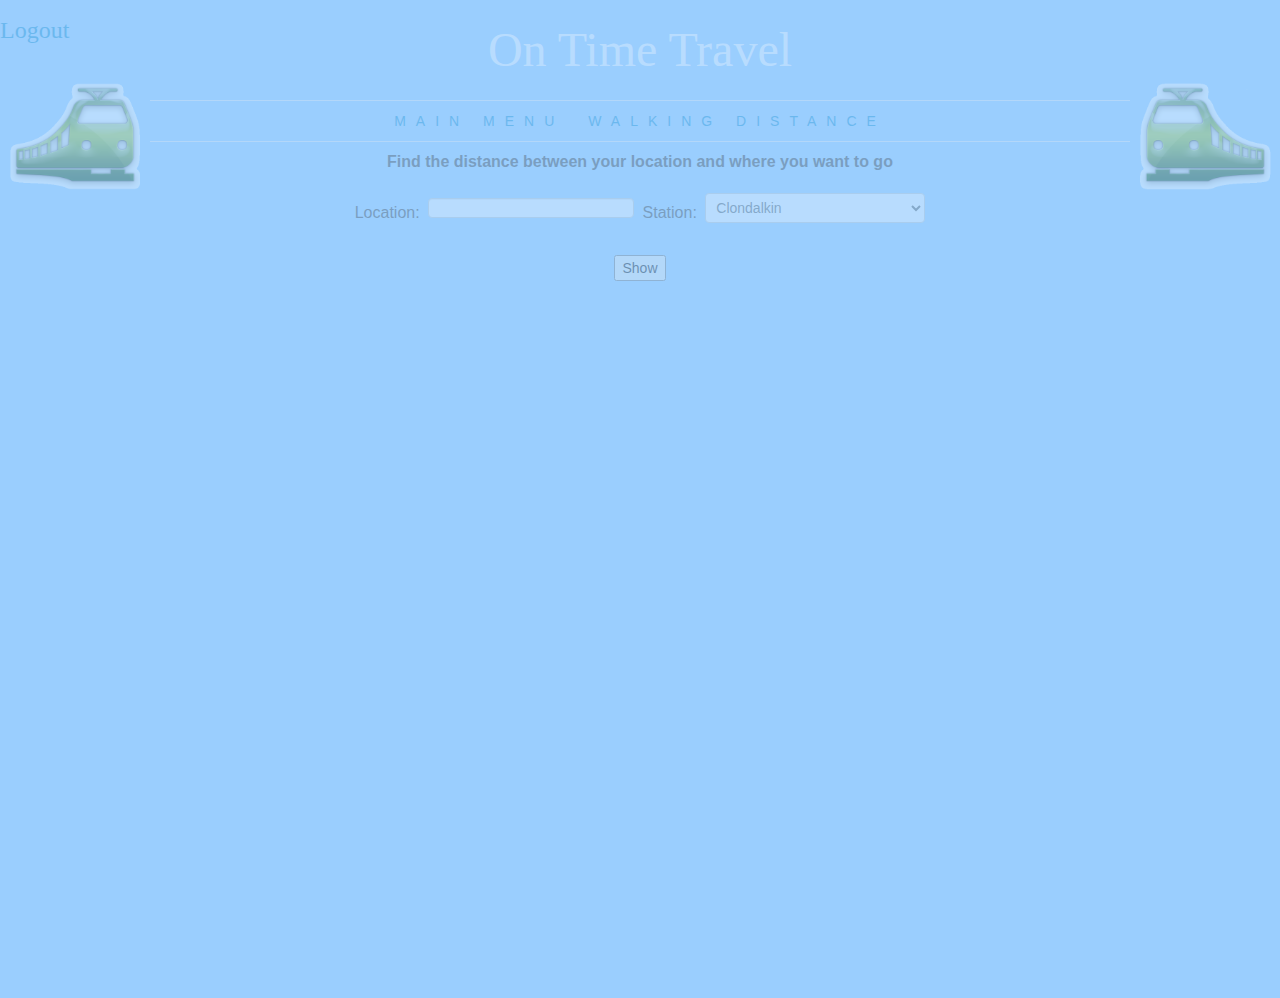
<file: CarDistance1.html>
<html>

<head>

<link rel="icon" type="image/png" href="logo2-20140405-favicon.ico"/>



<link rel="stylesheet" href="css/styles.css">
<script type="text/javascript" src="js/jquery-1.4.1.min.js"></script>
  <script type="text/javascript" src="js/custom.js"></script>

<title>On Time Travel</title>

<meta type="description" content="Find the distance between two places on the map and the shortest route."/>



<script type="text/javascript" src="http://maps.google.com/maps/api/js?sensor=true"></script>

<script type="text/javascript">



	var location1;

	var location2;

	

	var address1;

	var address2;



	var latlng;

	var geocoder;

	var map;

	

	var distance;

	

	var bounds = new google.maps.LatLngBounds();

var markersArray = [];



var origin1 = 'Clondalkin, Dublin, Ireland';

var destinationA = 'Tallaght, Dublin, Ireland';



var destinationIcon = 'person.png';

var originIcon = 'trainMarker.png';



var directionsDisplay;

var directionsService = new google.maps.DirectionsService();

	

	// finds the coordinates for the two locations and calls the showMap() function

	function initialize()

	{

		geocoder = new google.maps.Geocoder(); // creating a new geocode object

		

		// getting the two address values

		address1 = document.getElementById("address1").value;

		address2 = document.getElementById("address2").value;

		

		// finding out the coordinates

		if (geocoder) 

		{

			geocoder.geocode( { 'address': address1}, function(results, status) 

			{

				if (status == google.maps.GeocoderStatus.OK) 

				{

					//location of first address (latitude + longitude)

					location1 = results[0].geometry.location;

				} else 

				{

					alert("Geocode was not successful for the following reason: " + status);

				}

			});

			geocoder.geocode( { 'address': address2}, function(results, status) 

			{

				if (status == google.maps.GeocoderStatus.OK) 

				{

					//location of second address (latitude + longitude)

					location2 = results[0].geometry.location;

					// calling the showMap() function to create and show the map 

					showMap();

				} else 

				{

					alert("Geocode was not successful for the following reason: " + status);

				}

			});

		}

		

		

	}

		

	// creates and shows the map

	function showMap()

	{

		// center of the map (compute the mean value between the two locations)

		latlng = new google.maps.LatLng((location1.lat()+location2.lat())/2,(location1.lng()+location2.lng())/2);

		

		// set map options

			// set zoom level

			// set center

			// map type

		var mapOptions = 

		{

			zoom: 1,

			center: latlng,

			mapTypeId: google.maps.MapTypeId.HYBRID

		};

		

		// create a new map object

			// set the div id where it will be shown

			// set the map options

		map = new google.maps.Map(document.getElementById("map_canvas"), mapOptions);

		

		// show route between the points

		directionsService = new google.maps.DirectionsService();

		directionsDisplay = new google.maps.DirectionsRenderer(

		{

			suppressMarkers: true,

			suppressInfoWindows: true

		});

		directionsDisplay.setMap(map);

		var request = {

			origin:location1, 

			destination:location2,

			travelMode: google.maps.DirectionsTravelMode.DRIVING

		};

		directionsService.route(request, function(response, status) 

		{

			if (status == google.maps.DirectionsStatus.OK) 

			{

				directionsDisplay.setDirections(response);

				distance = "The distance between the two points on the chosen route is: "+response.routes[0].legs[0].distance.text;

				distance += "<br/>The aproximative driving time is: "+response.routes[0].legs[0].duration.text;

				document.getElementById("distance_road").innerHTML = distance;

			}

		});

		

		// show a line between the two points

		var line = new google.maps.Polyline({

			map: map, 

			path: [location1, location2],

			strokeWeight: 7,

			strokeOpacity: 0.8,

			strokeColor: "#FFAA00"

		});

		

		// create the markers for the two locations		

		var marker1 = new google.maps.Marker({

			map: map, 

			position: location1,

			title: "First location"

		});

		var marker2 = new google.maps.Marker({

			map: map, 

			position: location2,

			title: "Second location"

		});

		

		// create the text to be shown in the infowindows

		var text1 = '<div id="content">'+

				'<h1 id="firstHeading">First location</h1>'+

				'<div id="bodyContent">'+

				'<p>Coordinates: '+location1+'</p>'+

				'<p>Address: '+address1+'</p>'+

				'</div>'+

				'</div>';

				

		var text2 = '<div id="content">'+

			'<h1 id="firstHeading">Second location</h1>'+

			'<div id="bodyContent">'+

			'<p>Coordinates: '+location2+'</p>'+

			'<p>Address: '+address2+'</p>'+

			'</div>'+

			'</div>';

		

		// create info boxes for the two markers

		var infowindow1 = new google.maps.InfoWindow({

			content: text1

		});

		var infowindow2 = new google.maps.InfoWindow({

			content: text2

		});



		// add action events so the info windows will be shown when the marker is clicked

		google.maps.event.addListener(marker1, 'click', function() {

			infowindow1.open(map,marker1);

		});

		google.maps.event.addListener(marker2, 'click', function() {

			infowindow2.open(map,marker2);

		});

		

		// compute distance between the two points

		var R = 6371; 

		var dLat = toRad(location2.lat()-location1.lat());

		var dLon = toRad(location2.lng()-location1.lng()); 

		

		var dLat1 = toRad(location1.lat());

		var dLat2 = toRad(location2.lat());

		

		var a = Math.sin(dLat/2) * Math.sin(dLat/2) +

				Math.cos(dLat1) * Math.cos(dLat1) * 

				Math.sin(dLon/2) * Math.sin(dLon/2); 

		var c = 2 * Math.atan2(Math.sqrt(a), Math.sqrt(1-a)); 

		var d = R * c;

		

		document.getElementById("distance_direct").innerHTML = "<br/>The distance between the two points (in a straight line) is: "+d;

	}

	

	function toRad(deg) 

	{

		return deg * Math.PI/180;

	}

</script>



</head>



<body background="blue.jpg">



<br />

<font face='Verdana' size='5' color='white' align='right'><a href=logout.php>Logout</a></font>

<center><font face="Verdana" size="7" color="white">On Time Travel</font></center>

<img alt='logo' src='flip.png' height='150px' width='150px' align='left' />

<img alt='logo' src='trainLogo.png' height='150px' width='150px' align="right" />

<br /><br />



<div id="wrapper">
	<div id="header">
<div id="list1">
            <ul class="menu">
              <li class="active"><a href="members.php" data-toggle="tab">Main Menu</a></li>
              
			  <li><a href="WalkDistance.html" data-toggle="tab">Walking distance</a></li>
              <!--<li><a href="#train-list-page" data-toggle="tab">Train List</a></li>-->
              </ul>
          </div>
		  </div>
		  </div>


	<div id="form" style="width:100%; height:20%">

		<table align="center" valign="center">

			<tr>

				<td colspan="7" align="center"><b>Find the distance between your location and where you want to go</b></td>

			</tr>

			<tr>

				<td colspan="7">&nbsp;</td>

			</tr>

			<tr>

				<td>Location:</td>

				<td>&nbsp;</td>

				<td><input type="text" name="address1" id="address1" size="50"/></td>

				<td>&nbsp;</td>

				<td>Station:</td>

				<td>&nbsp;</td>

				<td>
				<select id="address2">
      <option value="clondalkin train station, Dublin, Ireland">Clondalkin</option>
	  <option value="Connolly station, Dublin, Ireland">Connolly</option>
	  <option value="Shankill station, Dublin, Ireland">Shankill</option>
	  <option value="Lucan, Dublin, Ireland">Lucan</option>
	  <option value="Heuston Station, Dublin, Ireland">Heuston Station</option>
	  <option value="Belfast central station, belfast, Ireland">Belfast Central</option>
	  <option value="Sligo station, sligo, Ireland">Sligo</option>
	  <option value="Ballina station, Mayo, Ireland">Ballina</option>
	  <option value="Dundalk  station, dundalk, Ireland">Dundalk</option>
	  <option value="Lisburn station, Lisburn, Ireland">Lisburn</option>
	  <option value="Lurgan station, Lurgan, Ireland">Lurgan</option>
	  <option value="Newry station, newry, Ireland">Newry</option>
	  <option value="Collooney station, Collooney, Ireland">Collooney</option>
	  <option value="Ballymote station, ballymote, Ireland">Ballymote</option>
	  <option value="Foxford station, foxford, Ireland">Foxford</option>
	  <option value="Boyle station, boyle, Ireland">Boyle</option>
	  <option value="Carrick on Shannon station, Carrick on Shannon, Ireland">Carrick on Shannon</option>
	  <option value="Dromod station, dromod, Ireland">Dromod</option>
	  <option value="castlebar station, castlebar, Ireland">Castlebar</option>
	  <option value="manulla junction station, manulla junction, Ireland">Manulla Junction</option>
	  <option value="westport station, westport, Ireland">Westport</option>
	  <option value="ballyhaunis station, ballyhaunis, Ireland">Ballyhaunis</option>
	  <option value="longford station, longford, Ireland">Longford</option>
	  <option value="claremorris station, claremorris, Ireland">Claremorris</option>
	  <option value="drogheda station, drogheda, Ireland">Drogheda</option>
	  <option value="edgeworthstown station, edgeworthstown, Ireland">Edgeworthstown</option>
	  <option value="laytown station, laytown, Ireland">Laytown</option>
	  <option value="gormanstown station, gormanstown, Ireland">Gormanstown</option>
	  <option value="roscommon station, roscommon, Ireland">Roscommon</option>
	  <option value="balbriggan station, balbriggan, Ireland">Balbriggan</option>
	  <option value="mullingar station, mullingar, Ireland">Mullingar</option>
	  <option value="rush and lusk station, rush and lusk, Ireland">Rush and Lusk</option>
	  <option value="donabate station, donabate, Ireland">Donabate</option>
	  <option value="malahide station, malahide, Ireland">Malahide</option>
	  <option value="m3 parkway station, m3 parkway, Ireland">M3 Parkway</option>
	  <option value="athlone station, athlone, Ireland">Athlone</option>
	  <option value="dunboyne station, dunboyne, Ireland">Dunboyne</option>
	  <option value="portmarnock station, portmarnock, Ireland">Portmarnock</option>
	  <option value="enfield station, enfield, Ireland">Enfield</option>
	  <option value="kilcock station, kilcock, Ireland">kilcock</option>
	  <option value="clongriffin station, clongriffin, Ireland">Clongriffin</option>
	  <option value="sutton station, sutton, Ireland">Sutton</option>
	  <option value="bayside station, bayside, Ireland">Bayside</option>
	  <option value="howth junction station, howth junction, Ireland">Howth Junction</option>
	  <option value="howth station, howth, Ireland">Howth</option>
	  <option value="kilbarrack station, kilbarrack, Ireland">Kilbarrack</option>
	  <option value="hansfield station, hansfield, Ireland">Hansfield</option>
	  <option value="clonsilla station, clonsilla, Ireland">Clonsilla</option>
	  <option value="castleknock station, castleknock, Ireland">Castleknock</option>
	  <option value="raheny station, raheny, Ireland">Raheny</option>
	  <option value="harmonstown station, harmonstown, Ireland">Harmonstown</option>
	  <option value="maynooth station, maynooth, Ireland">Maynooth</option>
	  <option value="navan road parkway station, navan road parkway, Ireland">Navan Road Parkway</option>
	  <option value="coolmine station, coolmine, Ireland">Coolmine</option>
	  <option value="leixlip station, leixlip, Ireland">Leixlip</option>
	  <option value="killester station, killester, Ireland">Killester</option>
	  <option value="broombridge station, broombridge, Ireland">Broombridge</option>
	  <option value="drumcondra station, drumcondra, Ireland">Drumcondra</option>
	  <option value="clontarf road station, clontarf, Ireland">Clontarf</option>
	  <option value="docklands station, docklands, Ireland">Docklands</option>
	  <option value="tara street station, tara street, Ireland">Tara Street</option>
	  <option value="pearse station, pearse station, Ireland">Pearse Street Station</option>
	  <option value="wood lawn station, wood lawn, Ireland">Wood Lawn</option>
	  <option value="grand canal dock station, grand canal dock, Ireland">Grand Canal Dock</option>
	  <option value="clara station, clara, Ireland">Clara</option>
	  <option value="ballinasloe station, ballinasloe, Ireland">Ballinasloe</option>
	  <option value="adamstown station, adamstown, Ireland">Adamstown</option>
	  <option value="lansdowne road station, lansdowne road, Ireland">Lansdowne Road</option>
	  <option value="cherry orchard station, cherry orchard, Ireland">Cherry Orchard</option>
	  <option value="sandymount station, sandymount, Ireland">Sandymount</option>
	  <option value="hazelhatch station, hazelhatch, Ireland">Hazelhatch</option>
	  <option value="attymon station, attymon, Ireland">Attymon</option>
	  <option value="sydney parade station, sydney parade, Ireland">Sydney Parade</option>
	  <option value="booterstown station, booterstown, Ireland">Booterstown</option>
	  <option value="blackrock station, blackrock, Ireland">Blackrock</option>
	  <option value="athenry station, athenry, Ireland">Athenry</option>
	  <option value="seapoint station, seapoint, Ireland">Seapoint</option>
	  <option value="salthill station, salthill, Ireland">Salthill</option>
	  <option value="dun laoghaire station, dun laoghaire, Ireland">Dun Laoghaire</option>
	  <option value="sandycove station, sandycove, Ireland">Sandycove</option>
	  <option value="glenageary station, glenageary, Ireland">Glenageary</option>
	  <option value="oranmore station, oranmore, Ireland">Oranmore</option>
	  <option value="galway station, galway, Ireland">Galway</option>
	  <option value="tullamore station, tullamore, Ireland">Tullamore</option>
	  <option value="killiney station, killiney, Ireland">Killiney</option>
	  <option value="sallins station, sallins, Ireland">Sallins</option>
	  <option value="craughwell station, craughwell, Ireland">Craughwell</option>
	  <option value="woodbrook station, woodbrook, Ireland">Woodbrook</option>
	  <option value="bray station, bray, Ireland">Bray</option>
	  <option value="newbridge station, newbridge, Ireland">Newbridge</option>
	  <option value="curragh station, curragh, Ireland">Curragh</option>
	  <option value="ardrahan station, ardrahan, Ireland">Ardrahan</option>
	  <option value="portalington station, portalington, Ireland">Portalington</option>
	  <option value="monasterevin station, monasterevin, Ireland">Monasterevin</option>
	  <option value="greystones station, greystones, Ireland">Greystones</option>
	  <option value="kilcoole station, kilcoole, Ireland">Kilcoole</option>
	  <option value="gory station, gory, Ireland">Gory</option>
	  <option value="portlaoise station, portlaoise, Ireland">Portlaoise</option>
	  <option value="athy station, athy, Ireland">Athy</option>
	  <option value="wicklow station, wicklow, Ireland">Wicklow</option>
	  <option value="roscrea station, roscrea, Ireland">Roscrea</option>
	  <option value="cloughjordan station, cloughjordan, Ireland">Cloughjordan</option>
	  <option value="ballybrophy station, ballybrophy, Ireland">Ballybrophy</option>
	  <option value="nenagh station, nenagh, Ireland">Nenagh</option>
	  <option value="carlow station, carlow, Ireland">Carlow</option>
	  <option value="ennis station, ennis, Ireland">Ennis</option>
	  <option value="arklow station, arklow, Ireland">Arklow</option>
	  <option value="templemore station, templemore, Ireland">Templemore</option>
	  <option value="birdhill station, birdhill, Ireland">Birdhill</option>
	  <option value="sixmillbridge station, sixmillbridge, Ireland">Sixmillbridge</option>
	  <option value="castleconnell station, castleconnell, Ireland">Castleconnell</option>
	  <option value="muine bheag station, muine bheag, Ireland">Muine Bheag</option>
	  <option value="thurles station, thurles, Ireland">Thurles</option>
	  <option value="gorey station, gorey, Ireland">Gorey</option>
	  <option value="limerick station, limerick, Ireland">Limerick</option>
	  <option value="thomastown station, thomastown, Ireland">Thomastown</option>
	  <option value="eniscorthy station, eniscorthy, Ireland">Eniscorthy</option>
	  <option value="limerick junction station, limerick junction, Ireland">Limerick Junction</option>
	  <option value="tipperary station, tipperary, Ireland">Tipperary</option>
	  <option value="cahir station, cahir, Ireland">Cahir</option>
	  <option value="clonmel station, clonmel, Ireland">Clonmel</option>
	  <option value="carrick on suir station, carrick on suir, Ireland">Carrick on Suir</option>
	  <option value="charleville station, charleville, Ireland">Charleville</option>
	  <option value="wexford station, wexford, Ireland">Wexford</option>
	  <option value="campile station, campile, Ireland">Campile</option>
	  <option value="ballycullane station, ballycullane, Ireland">Ballycullane</option>
	  <option value="rosslare strand station, rosslare strand, Ireland">Rosslare Strand</option>
	  <option value="tralee station, tralee, Ireland">Tralee</option>
	  <option value="waterford station, waterford, Ireland">Waterford</option>
	  <option value="roslare europort station, roslare europort, Ireland">Roslare Europort</option>
	  <option value="bridgetown station, bridgetown, Ireland">Bridgetown</option>
	  <option value="farranfore station, farranfore, Ireland">Farranfore</option>
	  <option value="mallow station, mallow, Ireland">Mallow</option>
	  <option value="banteer station, banteer, Ireland">Banteer</option>
	  <option value="rathmore station, rathmore, Ireland">Rathmore</option>
	  <option value="millstreet station, millstreet, Ireland">Millstreet</option>
	  <option value="killarney station, killarney, Ireland">Killarney</option>
	  <option value="middleton station, middleton, Ireland">Middleton</option>
	  <option value="glounthaune station, glounthaune, Ireland">Glounthaune</option>
	  <option value="littleisland station, littleisland, Ireland">Littleisland</option>
	  <option value="cork station, cork, Ireland">Cork</option>
	  <option value="fota station, fota, Ireland">Fota</option>
	  <option value="carrigaloe station, carrigaloe, Ireland">Carrigaloe</option>
	  <option value="rushbrooke station, rushbrooke, Ireland">Rushbrooke</option>
	  <option value="cogh station, cogh, Ireland">Cogh</option>
	  
	  
    </select></td>
			</tr>

			<tr>

				<td colspan="7">&nbsp;</td>

			</tr>

			<tr>

				<td colspan="7" align="center"><input type="button" value="Show" onclick="initialize();"/></td>

			</tr>

		</table>

	</div>

	<center><div style="width:100%; height:10%" id="distance_direct"></div></center>

	<center><div style="width:100%; height:10%" id="distance_road"></div></center>

	

	<center><div id="map_canvas" style="width:70%; height:54%"></div></center>


</body>

</html>
</file>
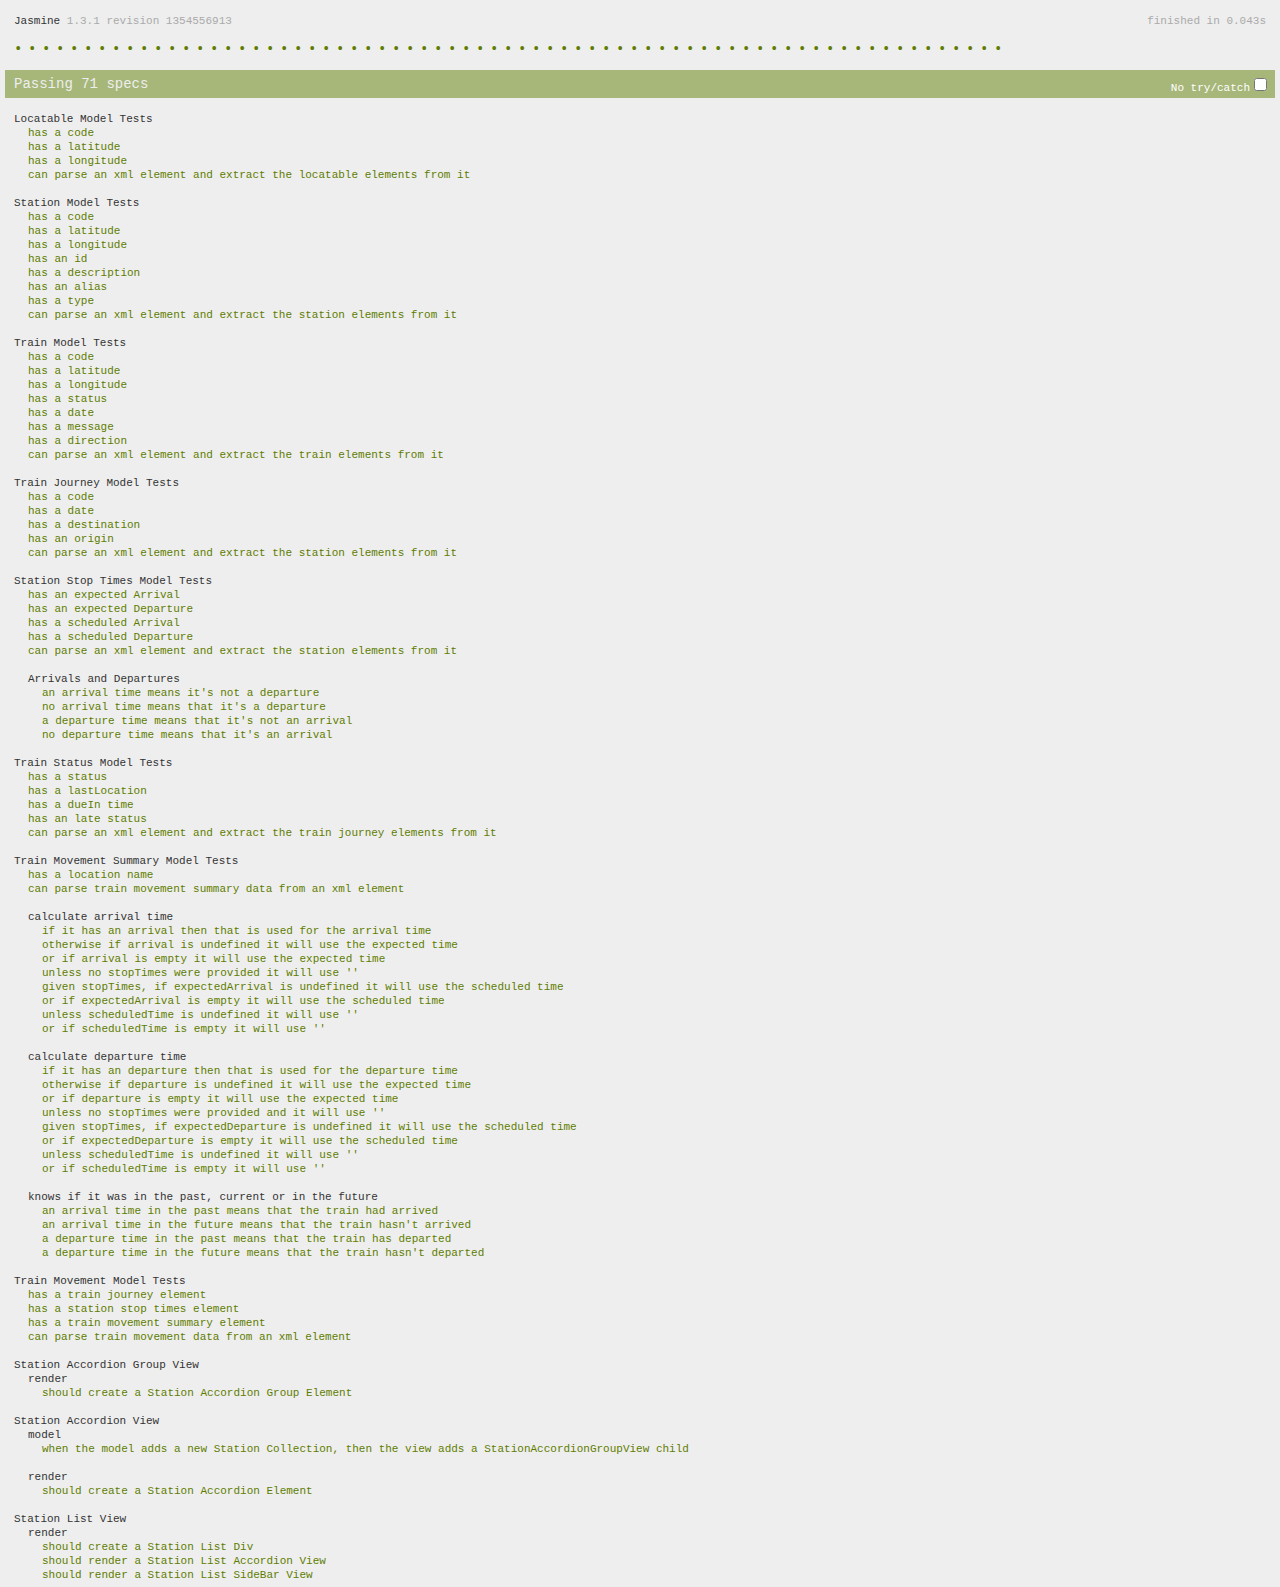
<file: spec/jasmine/specRunner.html>
<html>
<head>
  <title>Spec Runner</title>
  <!-- Jasmine lib / testing includes -->
  <link rel="shortcut icon" type="image/png" href="vendor/jasmine_favicon.png">
  <link rel="stylesheet" type="text/css" href="lib/jasmine.css">
  <script type="text/javascript" src="lib/jasmine.js"></script>
  <script type="text/javascript" src="lib/jasmine-html.js"></script>
  <script type="text/javascript" src="lib/jasmine-console-runner.js"></script>
  <script type="text/javascript" src="lib/jasmine-jquery/jasmine-jquery.js"></script>
  <!-- ... -->

  <!-- global lib includes -->
  <script type="text/javascript" src="../../js/lib/require/require.js"></script>
  <!-- ... -->

  <script type="text/javascript">

require.config({
    baseUrl: '../../js',
  paths: {
    jquery: 'lib/jquery/jquery',
    bootstrap: "lib/bootstrap/bootstrap",
    underscore: 'lib/underscore/underscore-min',
    moment: "lib/moment/moment",
    backbone: 'lib/backbone/backbone',
    //alias to plugins
    async : 'lib/require/async',
    text : 'lib/require/text',
    propertyParser : 'lib/require/propertyParser',
    jasmine : '../spec/jasmine'
  },
  shim: {
      underscore: {
        exports: '_'
      },
      backbone: {
        deps: ["underscore", "jquery"],
        exports: "Backbone"
      },
      "bootstrap": {
        deps: ["jquery"],
        exports: "$.fn.popover"
      }
    }
});
    require([
      'jquery',
      '../spec/jasmine/models/train.spec',
      '../spec/jasmine/models/station.spec',
      '../spec/jasmine/models/locatable.spec',
      '../spec/jasmine/models/trainJourney.spec',
      '../spec/jasmine/models/trainStatus.spec',
      '../spec/jasmine/models/stationStopTimes.spec',
      '../spec/jasmine/models/trainMovement.spec',
      '../spec/jasmine/models/trainMovementSummary.spec',
      '../spec/jasmine/views/stationListView.spec',
      '../spec/jasmine/views/stationAccordionView.spec',
      '../spec/jasmine/views/stationAccordionGroupView.spec'

    ],
      function($) {
        $(function() {
          window.console_reporter = new jasmine.ConsoleReporter();
          jasmine.getEnv().addReporter(console_reporter);
          jasmine.getEnv().addReporter(new jasmine.HtmlReporter());
          jasmine.getEnv().execute();
        });
      });

  </script>
</head>
<body>
  <!-- empty on purpose -->
</body>
</html>
</file>
<file: spec/jasmine/lib/jasmine.css>
body { background-color: #eeeeee; padding: 0; margin: 5px; overflow-y: scroll; }

#HTMLReporter { font-size: 11px; font-family: Monaco, "Lucida Console", monospace; line-height: 14px; color: #333333; }
#HTMLReporter a { text-decoration: none; }
#HTMLReporter a:hover { text-decoration: underline; }
#HTMLReporter p, #HTMLReporter h1, #HTMLReporter h2, #HTMLReporter h3, #HTMLReporter h4, #HTMLReporter h5, #HTMLReporter h6 { margin: 0; line-height: 14px; }
#HTMLReporter .banner, #HTMLReporter .symbolSummary, #HTMLReporter .summary, #HTMLReporter .resultMessage, #HTMLReporter .specDetail .description, #HTMLReporter .alert .bar, #HTMLReporter .stackTrace { padding-left: 9px; padding-right: 9px; }
#HTMLReporter #jasmine_content { position: fixed; right: 100%; }
#HTMLReporter .version { color: #aaaaaa; }
#HTMLReporter .banner { margin-top: 14px; }
#HTMLReporter .duration { color: #aaaaaa; float: right; }
#HTMLReporter .symbolSummary { overflow: hidden; *zoom: 1; margin: 14px 0; }
#HTMLReporter .symbolSummary li { display: block; float: left; height: 7px; width: 14px; margin-bottom: 7px; font-size: 16px; }
#HTMLReporter .symbolSummary li.passed { font-size: 14px; }
#HTMLReporter .symbolSummary li.passed:before { color: #5e7d00; content: "\02022"; }
#HTMLReporter .symbolSummary li.failed { line-height: 9px; }
#HTMLReporter .symbolSummary li.failed:before { color: #b03911; content: "x"; font-weight: bold; margin-left: -1px; }
#HTMLReporter .symbolSummary li.skipped { font-size: 14px; }
#HTMLReporter .symbolSummary li.skipped:before { color: #bababa; content: "\02022"; }
#HTMLReporter .symbolSummary li.pending { line-height: 11px; }
#HTMLReporter .symbolSummary li.pending:before { color: #aaaaaa; content: "-"; }
#HTMLReporter .exceptions { color: #fff; float: right; margin-top: 5px; margin-right: 5px; }
#HTMLReporter .bar { line-height: 28px; font-size: 14px; display: block; color: #eee; }
#HTMLReporter .runningAlert { background-color: #666666; }
#HTMLReporter .skippedAlert { background-color: #aaaaaa; }
#HTMLReporter .skippedAlert:first-child { background-color: #333333; }
#HTMLReporter .skippedAlert:hover { text-decoration: none; color: white; text-decoration: underline; }
#HTMLReporter .passingAlert { background-color: #a6b779; }
#HTMLReporter .passingAlert:first-child { background-color: #5e7d00; }
#HTMLReporter .failingAlert { background-color: #cf867e; }
#HTMLReporter .failingAlert:first-child { background-color: #b03911; }
#HTMLReporter .results { margin-top: 14px; }
#HTMLReporter #details { display: none; }
#HTMLReporter .resultsMenu, #HTMLReporter .resultsMenu a { background-color: #fff; color: #333333; }
#HTMLReporter.showDetails .summaryMenuItem { font-weight: normal; text-decoration: inherit; }
#HTMLReporter.showDetails .summaryMenuItem:hover { text-decoration: underline; }
#HTMLReporter.showDetails .detailsMenuItem { font-weight: bold; text-decoration: underline; }
#HTMLReporter.showDetails .summary { display: none; }
#HTMLReporter.showDetails #details { display: block; }
#HTMLReporter .summaryMenuItem { font-weight: bold; text-decoration: underline; }
#HTMLReporter .summary { margin-top: 14px; }
#HTMLReporter .summary .suite .suite, #HTMLReporter .summary .specSummary { margin-left: 14px; }
#HTMLReporter .summary .specSummary.passed a { color: #5e7d00; }
#HTMLReporter .summary .specSummary.failed a { color: #b03911; }
#HTMLReporter .description + .suite { margin-top: 0; }
#HTMLReporter .suite { margin-top: 14px; }
#HTMLReporter .suite a { color: #333333; }
#HTMLReporter #details .specDetail { margin-bottom: 28px; }
#HTMLReporter #details .specDetail .description { display: block; color: white; background-color: #b03911; }
#HTMLReporter .resultMessage { padding-top: 14px; color: #333333; }
#HTMLReporter .resultMessage span.result { display: block; }
#HTMLReporter .stackTrace { margin: 5px 0 0 0; max-height: 224px; overflow: auto; line-height: 18px; color: #666666; border: 1px solid #ddd; background: white; white-space: pre; }

#TrivialReporter { padding: 8px 13px; position: absolute; top: 0; bottom: 0; left: 0; right: 0; overflow-y: scroll; background-color: white; font-family: "Helvetica Neue Light", "Lucida Grande", "Calibri", "Arial", sans-serif; /*.resultMessage {*/ /*white-space: pre;*/ /*}*/ }
#TrivialReporter a:visited, #TrivialReporter a { color: #303; }
#TrivialReporter a:hover, #TrivialReporter a:active { color: blue; }
#TrivialReporter .run_spec { float: right; padding-right: 5px; font-size: .8em; text-decoration: none; }
#TrivialReporter .banner { color: #303; background-color: #fef; padding: 5px; }
#TrivialReporter .logo { float: left; font-size: 1.1em; padding-left: 5px; }
#TrivialReporter .logo .version { font-size: .6em; padding-left: 1em; }
#TrivialReporter .runner.running { background-color: yellow; }
#TrivialReporter .options { text-align: right; font-size: .8em; }
#TrivialReporter .suite { border: 1px outset gray; margin: 5px 0; padding-left: 1em; }
#TrivialReporter .suite .suite { margin: 5px; }
#TrivialReporter .suite.passed { background-color: #dfd; }
#TrivialReporter .suite.failed { background-color: #fdd; }
#TrivialReporter .spec { margin: 5px; padding-left: 1em; clear: both; }
#TrivialReporter .spec.failed, #TrivialReporter .spec.passed, #TrivialReporter .spec.skipped { padding-bottom: 5px; border: 1px solid gray; }
#TrivialReporter .spec.failed { background-color: #fbb; border-color: red; }
#TrivialReporter .spec.passed { background-color: #bfb; border-color: green; }
#TrivialReporter .spec.skipped { background-color: #bbb; }
#TrivialReporter .messages { border-left: 1px dashed gray; padding-left: 1em; padding-right: 1em; }
#TrivialReporter .passed { background-color: #cfc; display: none; }
#TrivialReporter .failed { background-color: #fbb; }
#TrivialReporter .skipped { color: #777; background-color: #eee; display: none; }
#TrivialReporter .resultMessage span.result { display: block; line-height: 2em; color: black; }
#TrivialReporter .resultMessage .mismatch { color: black; }
#TrivialReporter .stackTrace { white-space: pre; font-size: .8em; margin-left: 10px; max-height: 5em; overflow: auto; border: 1px inset red; padding: 1em; background: #eef; }
#TrivialReporter .finished-at { padding-left: 1em; font-size: .6em; }
#TrivialReporter.show-passed .passed, #TrivialReporter.show-skipped .skipped { display: block; }
#TrivialReporter #jasmine_content { position: fixed; right: 100%; }
#TrivialReporter .runner { border: 1px solid gray; display: block; margin: 5px 0; padding: 2px 0 2px 10px; }
</file>
<file: css/styles.css>
@import url('bootstrap.css'); 
@import url('bootstrap-responsive.css'); 


#list1 { }
#list1 ul { list-style:none; text-align:center; border-top:1px solid #eee; border-bottom:1px solid #eee; padding:10px 0; }
#list1 ul li { display:inline; text-transform:uppercase; padding:0 10px; letter-spacing:10px; }
#list1 ul li a { text-decoration:none; color:"black"; }
#list1 ul li a:hover { text-decoration:underline; }

.center { float: none; margin-left: auto; margin-right: auto; 
 width: 960px; }

.train-buttons {
margin-bottom: 18px;
}

.sidebar {
	height:550px;
 	border: 1px solid #e3e3e3;
 	overflow: auto;
  background-color: #fdfdfd;
}

.sidebar-heading {
  border: 1px solid #e3e3e3;
  background-color: #fdfdfd;
  padding: 5px;
}

.sidebar-heading h3 {
  color: #666666;
  text-align: center;
}

.stationDataView {
 	border: 1px solid #e3e3e3;
  background-color: #fefefe;
  padding: 5px;
}

.stationDataList {
	list-style-type: none;
  margin: 0;
}

.station-list-accordion-list-div {
  overflow : auto;
}

.trainMovementView {
  border: 1px solid #e3e3e3;
  background-color: #fefefe;
  padding: 5px;
}

.trainMovementList {
  list-style-type: none;
  margin: 0;
}

.alignleft {
	float: left;
}

.alignright {
	float: right;
}

.accordion-heading {
  background-color: #fbfbfb;

}

.accordion-inner {
  height : 400px;
}

.no-space {
    margin-left:0;
}

@media (max-width: 979px) and (min-width: 768px) {
.station-list-accordion-list-span {
  width: 50%;
  margin-left: 0px;
}
}

.station-list-accordion-list-span {
  width: 50%;
  margin-left: 0px;
}

.accordion-list-item {
  border: 1px solid #e3e3e3;
  background-color: #fefefe;
  padding: 10px;
}

.station-list-accordion-list {
  list-style-type: none;
  margin: 0;
}

.station-list-accordion-list-div {
  padding: 0px;
}

.map_container img { max-width:none; }

.main-div-surround {
  min-height: 20px;
  padding: 19px;
  margin-bottom: 0;
  background-color: #f5f5f5;
  border: 1px solid #e3e3e3;
  -webkit-border-radius: 4px;
     -moz-border-radius: 4px;
          border-radius: 4px;
  -webkit-box-shadow: inset 0 1px 1px rgba(0, 0, 0, 0.05);
     -moz-box-shadow: inset 0 1px 1px rgba(0, 0, 0, 0.05);
          box-shadow: inset 0 1px 1px rgba(0, 0, 0, 0.05);
}

@media (max-width: 480px) {
body {
padding-right: 5px;
padding-left: 5px;
}

 .train-buttons { margin-bottom: 0; }

.main-div-surround {

  min-height: 0;
  padding: 0;
  margin-bottom: 0;
  background-color: #f5f5f5;
  border: 0 solid #e3e3e3;
  -webkit-border-radius: 0;
     -moz-border-radius: 0;
          border-radius: 0;
  -webkit-box-shadow: inset 0 1px 1px rgba(0, 0, 0, 0.05);
     -moz-box-shadow: inset 0 1px 1px rgba(0, 0, 0, 0.05);
          box-shadow: inset 0 1px 1px rgba(0, 0, 0, 0.05);
}
}

.CSS_Table_Example {
	margin:0px;padding:0px;
	width:100%;
	box-shadow: 10px 10px 5px #9aceff;
	border:1px solid #9aceff;
	-moz-border-radius-bottomleft:9px;
	-webkit-border-bottom-left-radius:9px;
	border-bottom-left-radius:9px;
	-moz-border-radius-bottomright:9px;
	-webkit-border-bottom-right-radius:9px;
	border-bottom-right-radius:9px;
	-moz-border-radius-topright:9px;
	-webkit-border-top-right-radius:9px;
	border-top-right-radius:9px;
	-moz-border-radius-topleft:9px;
	-webkit-border-top-left-radius:9px;
	border-top-left-radius:9px;
}.CSS_Table_Example table{
	width:100%;
	height:100%;
	margin:0px;padding:0px;
}.CSS_Table_Example tr:last-child td:last-child {
	-moz-border-radius-bottomright:9px;
	-webkit-border-bottom-right-radius:9px;
	border-bottom-right-radius:9px;
}.CSS_Table_Example table tr:first-child td:first-child {
	-moz-border-radius-topleft:9px;
	-webkit-border-top-left-radius:9px;
	border-top-left-radius:9px;
}.CSS_Table_Example table tr:first-child td:last-child {
	-moz-border-radius-topright:9px;
	-webkit-border-top-right-radius:9px;
	border-top-right-radius:9px;
}.CSS_Table_Example tr:last-child td:first-child{
	-moz-border-radius-bottomleft:9px;
	-webkit-border-bottom-left-radius:9px;
	border-bottom-left-radius:9px;
}.CSS_Table_Example tr:hover td{
	background-color:#9aceff;
	background:-o-linear-gradient(bottom, #9aceff 5%, #9aceff 100%);	background:-webkit-gradient(linear, left top, left bottom, color-stop(0.05, #9aceff), color-stop(1, #9aceff) );
	background:-moz-linear-gradient( center top, #9aceff 5%, #9aceff 100% );
	filter:progid:DXImageTransform.Microsoft.gradient(startColorstr="#9aceff", endColorstr="#9aceff");	background: -o-linear-gradient(top,#9aceff,9aceff);
}.CSS_Table_Example tr:first-child td{
	background:-o-linear-gradient(bottom, #9aceff 5%, #9aceff 100%);	background:-webkit-gradient( linear, left top, left bottom, color-stop(0.05, #9aceff), color-stop(1, #9aceff) );
	background:-moz-linear-gradient( center top, #9aceff 5%, #9aceff 100% );
	filter:progid:DXImageTransform.Microsoft.gradient(startColorstr="#9aceff", endColorstr="#9aceff");	background: -o-linear-gradient(top,#9aceff,9aceff);
	background-color:#9aceff;
	border:0px solid #9aceff;
	text-align:center;
	border-width:0px 0px 1px 1px;
	font-size:18px;
	font-family:Comic Sans MS;
	font-weight:bold;
	color:#ffffff;
}.CSSTableGenerator tr:first-child:hover td{
	background:-o-linear-gradient(bottom, #9aceff 5%, #9aceff 100%);	background:-webkit-gradient( linear, left top, left bottom, color-stop(0.05, #9aceff), color-stop(1, #9aceff) );
	background:-moz-linear-gradient( center top, #9aceff 5%, #9aceff 100% );
	filter:progid:DXImageTransform.Microsoft.gradient(startColorstr="#9aceff", endColorstr="#9aceff");	background: -o-linear-gradient(top,#9aceff,9aceff);
	background-color:#9aceff;
}.CSS_Table_Example tr:first-child td:first-child{
	border-width:0px 0px 1px 0px;
}.CSS_Table_Example tr:first-child td:last-child{
	border-width:0px 0px 1px 1px;
}.CSS_Table_Example td{
	background:-o-linear-gradient(bottom, #9aceff 5%, #9aceff 100%);	background:-webkit-gradient( linear, left top, left bottom, color-stop(0.05, #9aceff), color-stop(1, #9aceff) ); 
	background:-moz-linear-gradient( center top, #9aceff 5%, #9aceff 100% );
	filter:progid:DXImageTransform.Microsoft.gradient(startColorstr="#9aceff", endColorstr="#9aceff");	background: -o-linear-gradient(top,#9aceff,9aceff);
	background-color:#9aceff;
	border:1px solid #9aceff;
	border-width:0px 1px 1px 0px;
	text-align:left;
	padding:7px;
	font-size:12px;
	font-family:Comic Sans MS;
	font-weight:bold;
	color:#9aceff;
}.CSS_Table_Example tr:last-child td{
	border-width:0px 1px 0px 0px;
}.CSS_Table_Example tr td:last-child{
	border-width:0px 0px 1px 0px;
}.CSS_Table_Example tr:last-child td:last-child{
	border-width:0px 0px 0px 0px;
}
</file>
